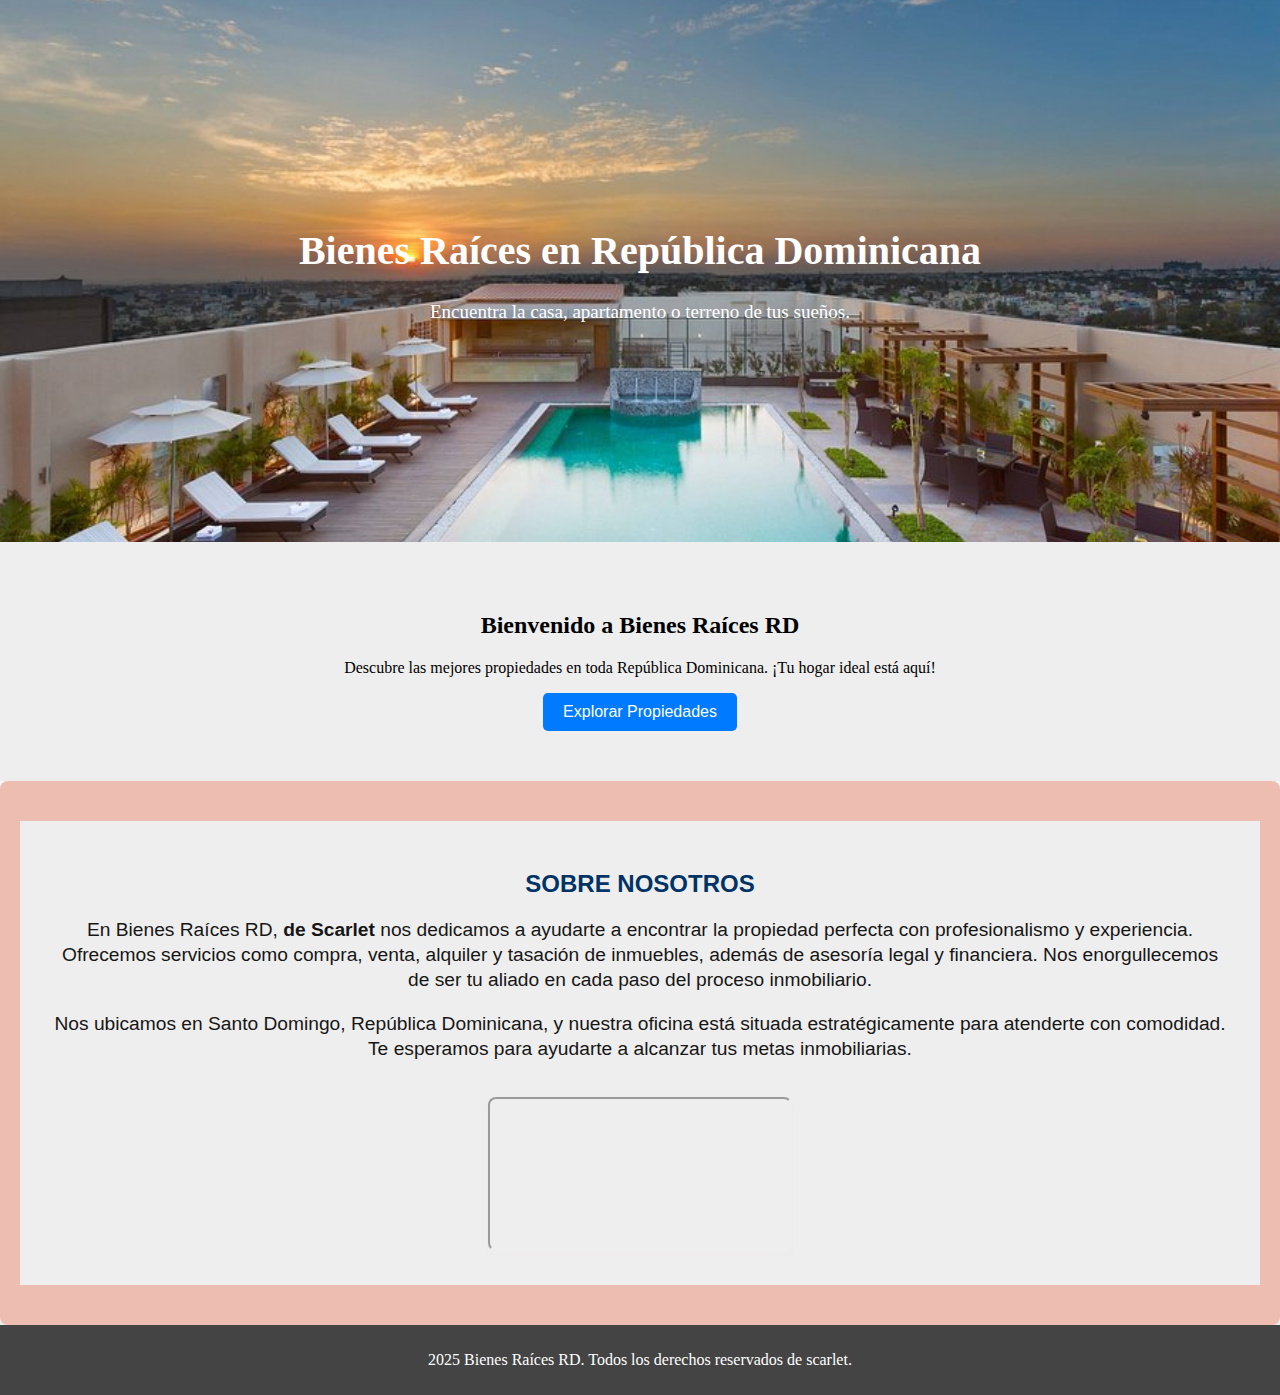
<file: index.html>
<!DOCTYPE html>
<html lang="es">
<head>
    <meta charset="UTF-8">
    <meta name="viewport" content="width=device-width, initial-scale=1.0">
    <title>Bienes de RD</title>
    <link rel="stylesheet" href="inicio de pagina personal.css">
    <link rel="icon" type="image/png" href="logo.png">

</head>
<body>

<header>
    <div class="contenido">
        <h1 class="letra">Bienes Raíces en República Dominicana</h1>
        <p>Encuentra la casa, apartamento o terreno de tus sueños.</p>
    </div>
</header>

<section id="inicio">
    <div class="bienvenidoabienes">
        <h2>Bienvenido a Bienes Raíces RD</h2>
        <p>Descubre las mejores propiedades en toda República Dominicana. ¡Tu hogar ideal está aquí!</p>
        <a href="ubicaciones.html">
        <button>Explorar Propiedades</button>
        </a>
    </div>
</section>


<section id="sobre-nosotros"> 
    <div class="nosotros">
    <h2>Sobre Nosotros</h2> <p>En Bienes Raíces RD,<strong> de Scarlet</strong> nos dedicamos a ayudarte a encontrar la propiedad perfecta con profesionalismo y experiencia. Ofrecemos servicios como compra, venta, alquiler y tasación de inmuebles, además de asesoría legal y financiera. Nos enorgullecemos de ser tu aliado en cada paso del proceso inmobiliario.</p>
    <p>Nos ubicamos en Santo Domingo, República Dominicana, y nuestra oficina está situada estratégicamente para atenderte con comodidad. Te esperamos para ayudarte a alcanzar tus metas inmobiliarias.</p>
<iframe src="https://www.google.com/maps/embed?pb=!1m18!1m12!1m3!1d193572.5357722585!2d-70.08139884442437!3d18.509495753339918!2m3!1f0!2f0!3f0!3m2!1i1024!2i768!4f13.1!3m3!1m2!1s0x8eaf897c3aa92717%3A0xe741e7c5f0a2a474!2sSanto%20Domingo%2C%20Rep%C3%BAblica%20Dominicana!5e0!3m2!1ses-419!2sdo!4v1618911031628!5m2!1ses-419!2sdo" loading="lazy">
</iframe> </div> </section>

<footer>
    <p>2025 Bienes Raíces RD. Todos los derechos reservados de scarlet.</p>
</footer>
</body>
</html>
</file>
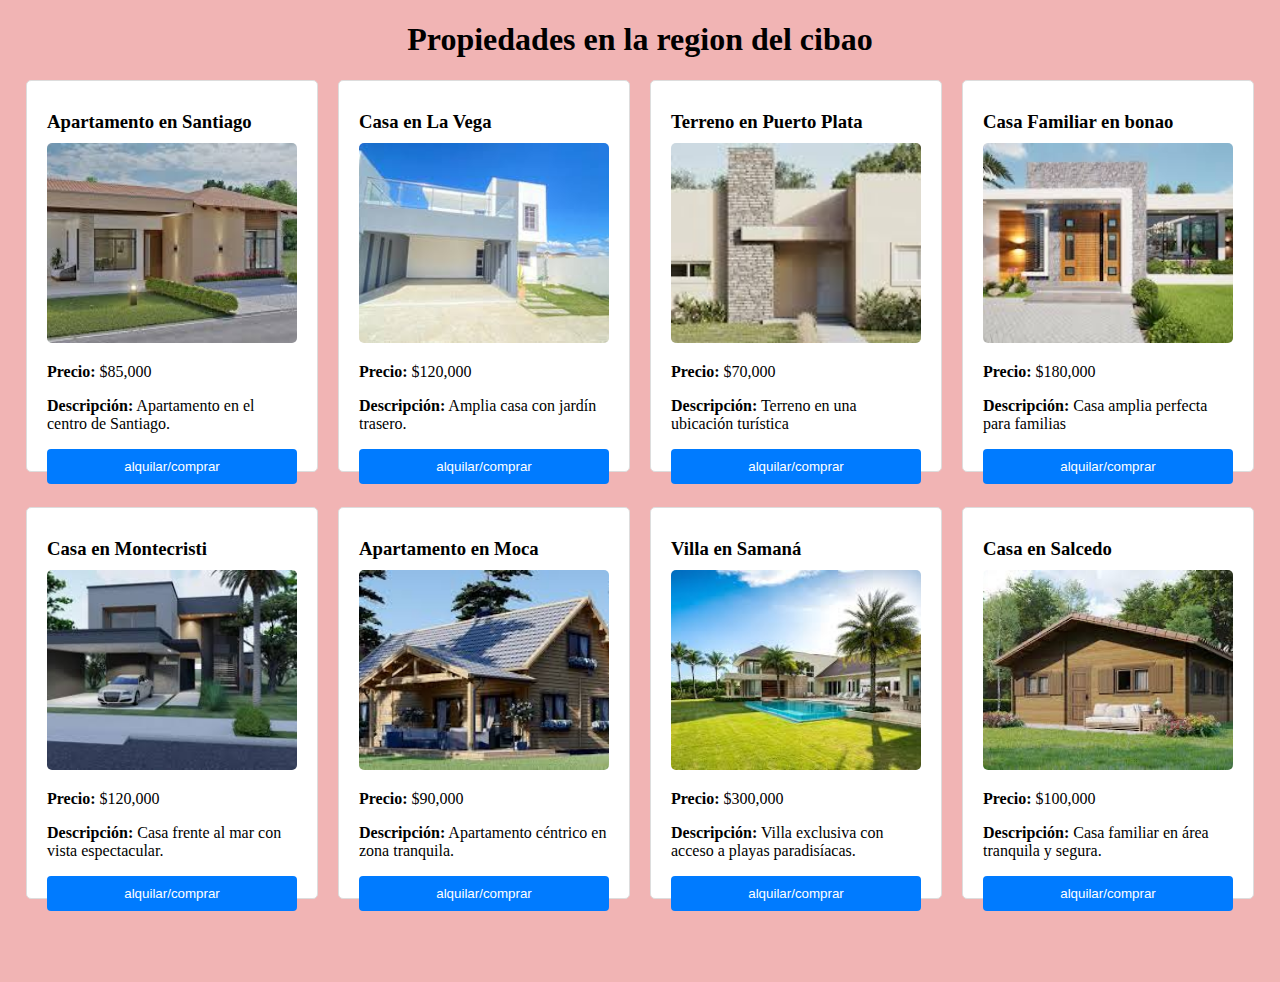
<file: cibao.html>
<!DOCTYPE html>
<html lang="en">
<head>
    <meta charset="UTF-8">
    <meta name="viewport" content="width=device-width, initial-scale=1.0">
    <title>Cibao</title>
    <link rel="stylesheet" href="propiedades.css">
    <link rel="icon" type="image/png" href="logo.png">
</head>
        <body>
            <h1> Propiedades en la region del cibao</h1>
    <section>
    <div class="propiedades">
        <div class="propiedad" id="propiedad16">
            <h3>Apartamento en Santiago</h3>
        <img src="santiago.jpeg" alt="Apartamento en Santiago">
        <p><strong>Precio:</strong> $85,000</p>
        <p><strong>Descripción:</strong> Apartamento en el centro de Santiago.</p>
        <a href="contacto.html">
            <button>alquilar/comprar</button></a>
    </div>

    <div class="propiedad" id="propiedad17">
        <h3>Casa en La Vega</h3>
        <img src="las vegas .jpg" alt="Casa en La Vega">
        <p><strong>Precio:</strong> $120,000</p>
        <p><strong>Descripción:</strong> Amplia casa con jardín trasero.</p>
        <a href="contacto.html">
            <button>alquilar/comprar</button></a>
    </div>
    <div class="propiedad" id="propiedad18">
        <h3>Terreno en Puerto Plata</h3>
        <img src="puerto plata.jpeg" alt="Terreno en Puerto Plata">
        <p><strong>Precio:</strong> $70,000</p>
        <p><strong>Descripción:</strong> Terreno en una ubicación turística</p>
        <a href="contacto.html">
            <button>alquilar/comprar</button></a>
    </div>

    <div class="propiedad" id="propiedad19">
        <h3>Casa Familiar en bonao</h3>
        <img src="bonao.jpeg" alt="Casa Familiar en bonao">
        <p><strong>Precio:</strong> $180,000</p>
        <p><strong>Descripción:</strong> Casa amplia perfecta para familias</p>
        <a href="contacto.html">
            <button>alquilar/comprar</button></a>
    </div>

    <div class="propiedad" id="propiedad20">
        <h3>Casa en Montecristi</h3>
        <img src="montecristi.jpeg" alt="Casa en Montecristi">
        <p><strong>Precio:</strong> $120,000</p>
        <p><strong>Descripción:</strong> Casa frente al mar con vista espectacular.</p>
        <a href="contacto.html">
        <button>alquilar/comprar</button></a>
    </div>
    
    <div class="propiedad" id="propiedad21">
        <h3>Apartamento en Moca</h3>
        <img src="moca.jpeg" alt="Apartamento en Moca">
        <p><strong>Precio:</strong> $90,000</p>
        <p><strong>Descripción:</strong> Apartamento céntrico en zona tranquila.</p>
        <a href="contacto.html">
            <button>alquilar/comprar</button></a>
    </div>
    
    <div class="propiedad" id="propiedad22">
        <h3>Villa en Samaná</h3>
        <img src="samana.jpeg" alt="Villa en Samaná">
        <p><strong>Precio:</strong> $300,000</p>
        <p><strong>Descripción:</strong> Villa exclusiva con acceso a playas paradisíacas.</p>
        <a href="contacto.html">
            <button>alquilar/comprar</button></a>
    </div>
    
    <div class="propiedad" id="propiedad23">
        <h3>Casa en Salcedo</h3>
        <img src="salsedo.jpeg" alt="Casa en Salcedo">
        <p><strong>Precio:</strong> $100,000</p>
        <p><strong>Descripción:</strong> Casa familiar en área tranquila y segura.</p>
        <a href="contacto.html">
            <button>alquilar/comprar</button></a>
    </div>
    </div>
    </section>

    
</body>
</html>
</file>
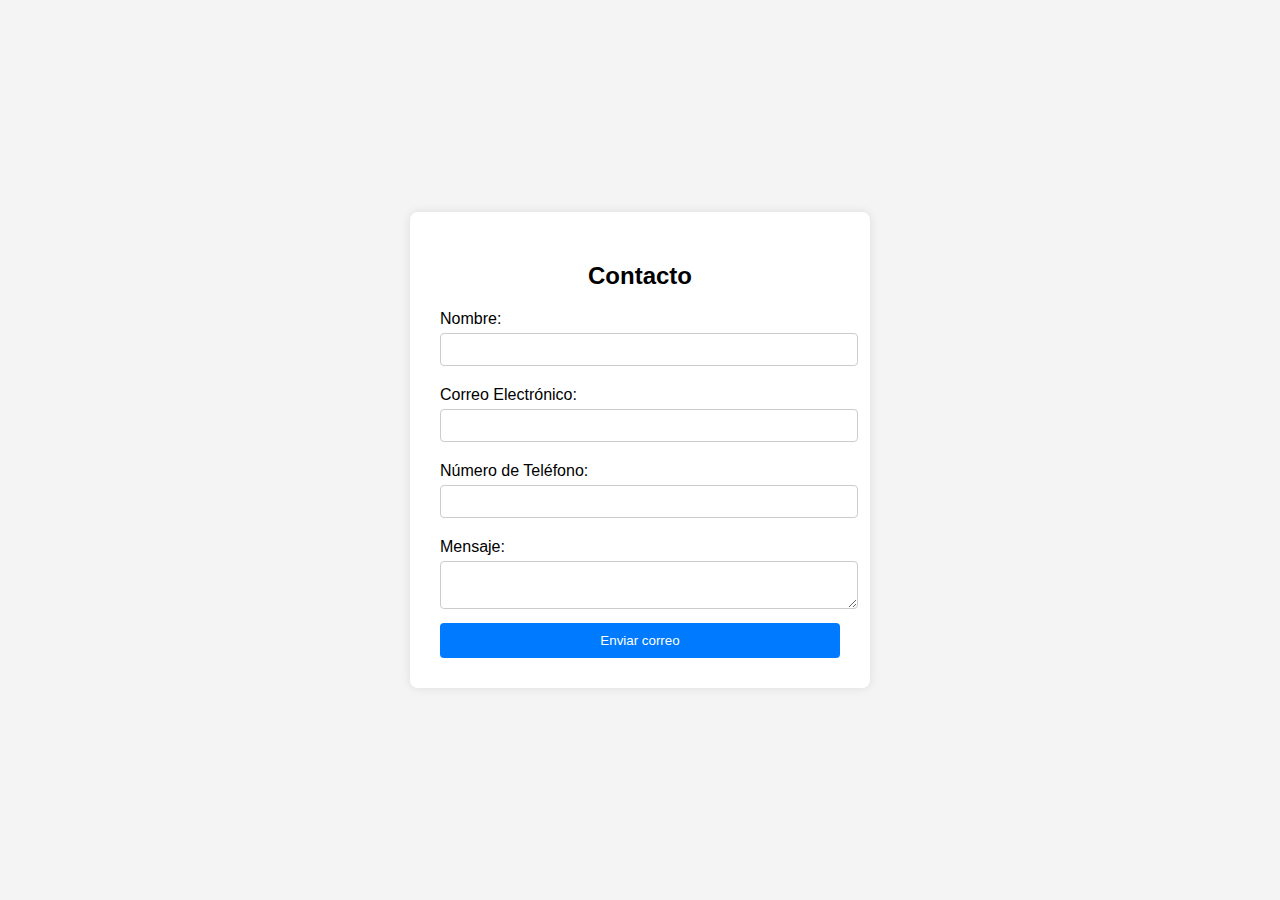
<file: contacto.html>
<!DOCTYPE html>
<html lang="es">
<head>
    <meta charset="UTF-8">
    <meta name="viewport" content="width=device-width, initial-scale=1.0">
    <title>Contacto</title>
    <link rel="stylesheet" href="contacto.css">
    <link rel="icon" type="image/png" href="logo.png">
</head>
<body>
    <section class="contact-form">
        <h2>Contacto</h2>
        <form id="formcontact">
    <label for="name">Nombre:</label>
    <input type="text" id="name" name="name" required>
    
    <label for="email">Correo Electrónico:</label>
    <input type="email" id="email" name="email" required>
    
    <label for="phone">Número de Teléfono:</label>
    <input type="tel" id="phone" name="phone" required>
    
    <label for="message">Mensaje:</label>
    <textarea id="message" name="message" required></textarea>
    
    </form>
    <p id="responformu"><strong>Gracias por contactarnos.</strong></p>
    <button onclick="abrirGmail()">Enviar correo</button>

    <script>
    function abrirGmail() {
        window.open("https://mail.google.com/mail/?view=cm&to=scarletsamilegutierrezmontero@gmail.com&su=Venta%20de%20casa&body=Hola,%20quiero%20más%20información.", "_blank");
    }
        </script>
    
    </section>
    <script src="contacto.js"></script>
</body>
</html>
</file>
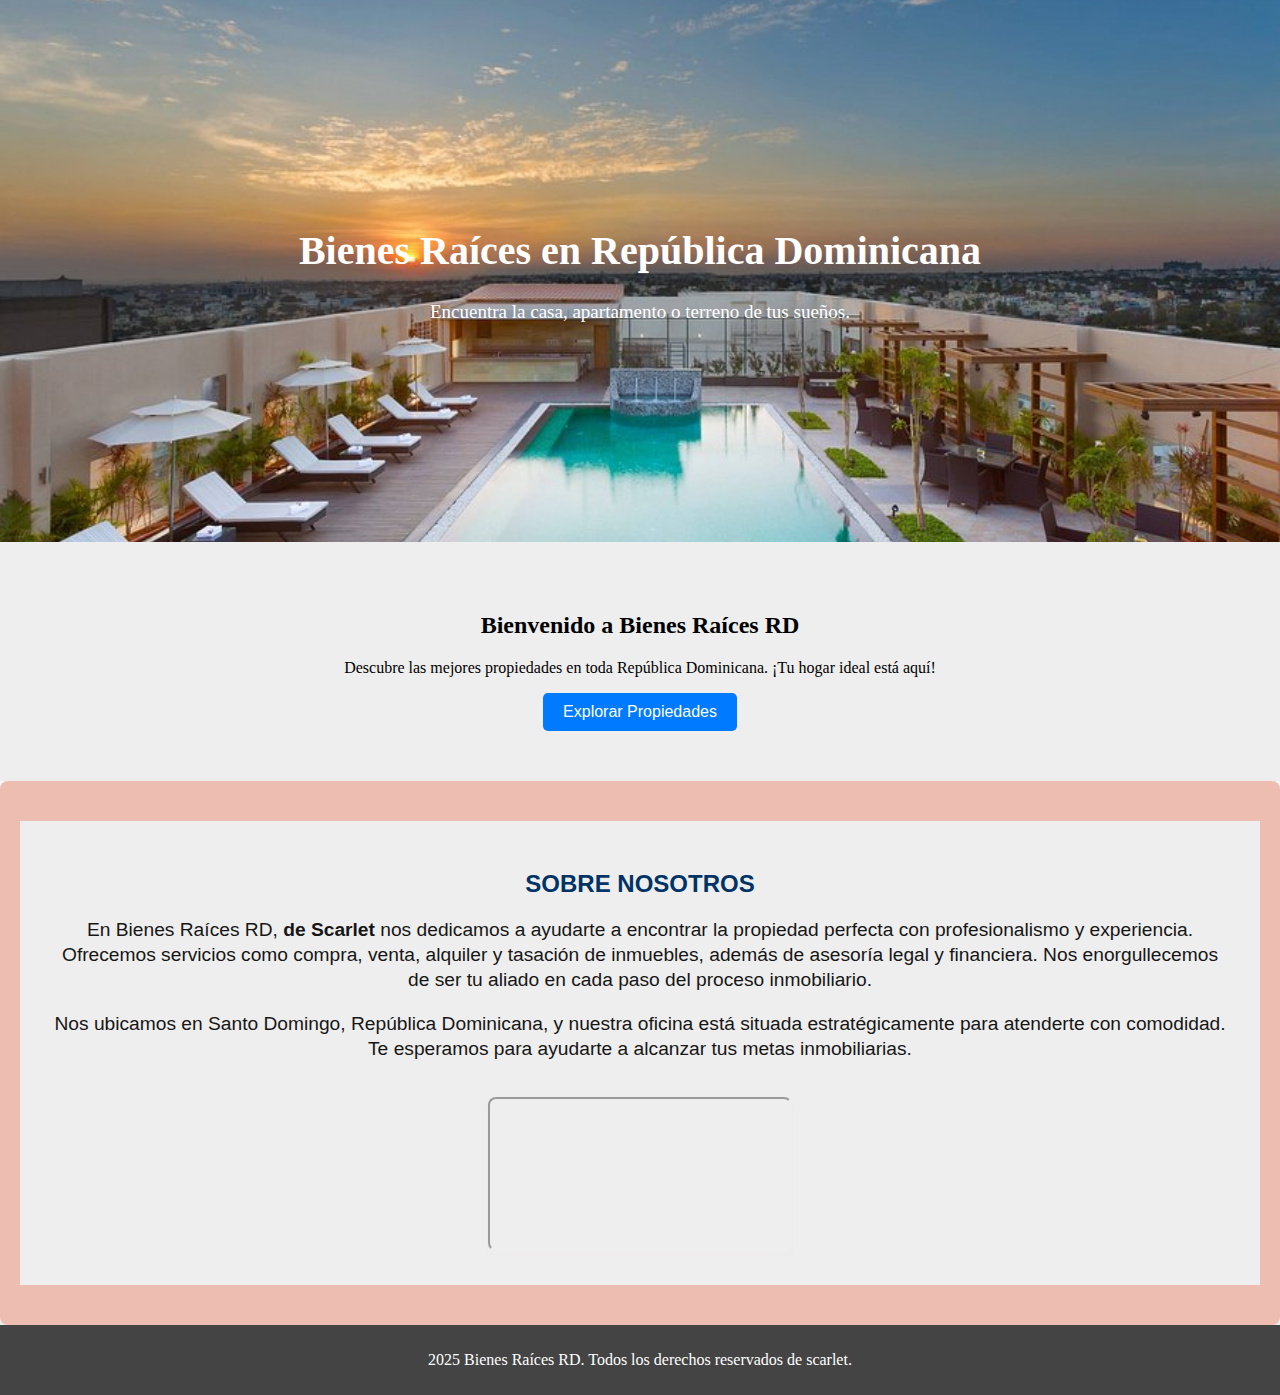
<file: inicio de pagina personal.html>
<!DOCTYPE html>
<html lang="es">
<head>
    <meta charset="UTF-8">
    <meta name="viewport" content="width=device-width, initial-scale=1.0">
    <title>Bienes de RD</title>
    <link rel="stylesheet" href="inicio de pagina personal.css">
    <link rel="icon" type="image/png" href="logo.png">

</head>
<body>

<header>
    <div class="contenido">
        <h1 class="letra">Bienes Raíces en República Dominicana</h1>
        <p>Encuentra la casa, apartamento o terreno de tus sueños.</p>
    </div>
</header>

<section id="inicio">
    <div class="bienvenidoabienes">
        <h2>Bienvenido a Bienes Raíces RD</h2>
        <p>Descubre las mejores propiedades en toda República Dominicana. ¡Tu hogar ideal está aquí!</p>
        <a href="ubicaciones.html">
        <button>Explorar Propiedades</button>
        </a>
    </div>
</section>


<section id="sobre-nosotros"> 
    <div class="nosotros">
    <h2>Sobre Nosotros</h2> <p>En Bienes Raíces RD,<strong> de Scarlet</strong> nos dedicamos a ayudarte a encontrar la propiedad perfecta con profesionalismo y experiencia. Ofrecemos servicios como compra, venta, alquiler y tasación de inmuebles, además de asesoría legal y financiera. Nos enorgullecemos de ser tu aliado en cada paso del proceso inmobiliario.</p>
    <p>Nos ubicamos en Santo Domingo, República Dominicana, y nuestra oficina está situada estratégicamente para atenderte con comodidad. Te esperamos para ayudarte a alcanzar tus metas inmobiliarias.</p>
<iframe src="https://www.google.com/maps/embed?pb=!1m18!1m12!1m3!1d193572.5357722585!2d-70.08139884442437!3d18.509495753339918!2m3!1f0!2f0!3f0!3m2!1i1024!2i768!4f13.1!3m3!1m2!1s0x8eaf897c3aa92717%3A0xe741e7c5f0a2a474!2sSanto%20Domingo%2C%20Rep%C3%BAblica%20Dominicana!5e0!3m2!1ses-419!2sdo!4v1618911031628!5m2!1ses-419!2sdo" loading="lazy">
</iframe> </div> </section>

<footer>
    <p>2025 Bienes Raíces RD. Todos los derechos reservados de scarlet.</p>
</footer>
</body>
</html>
</file>
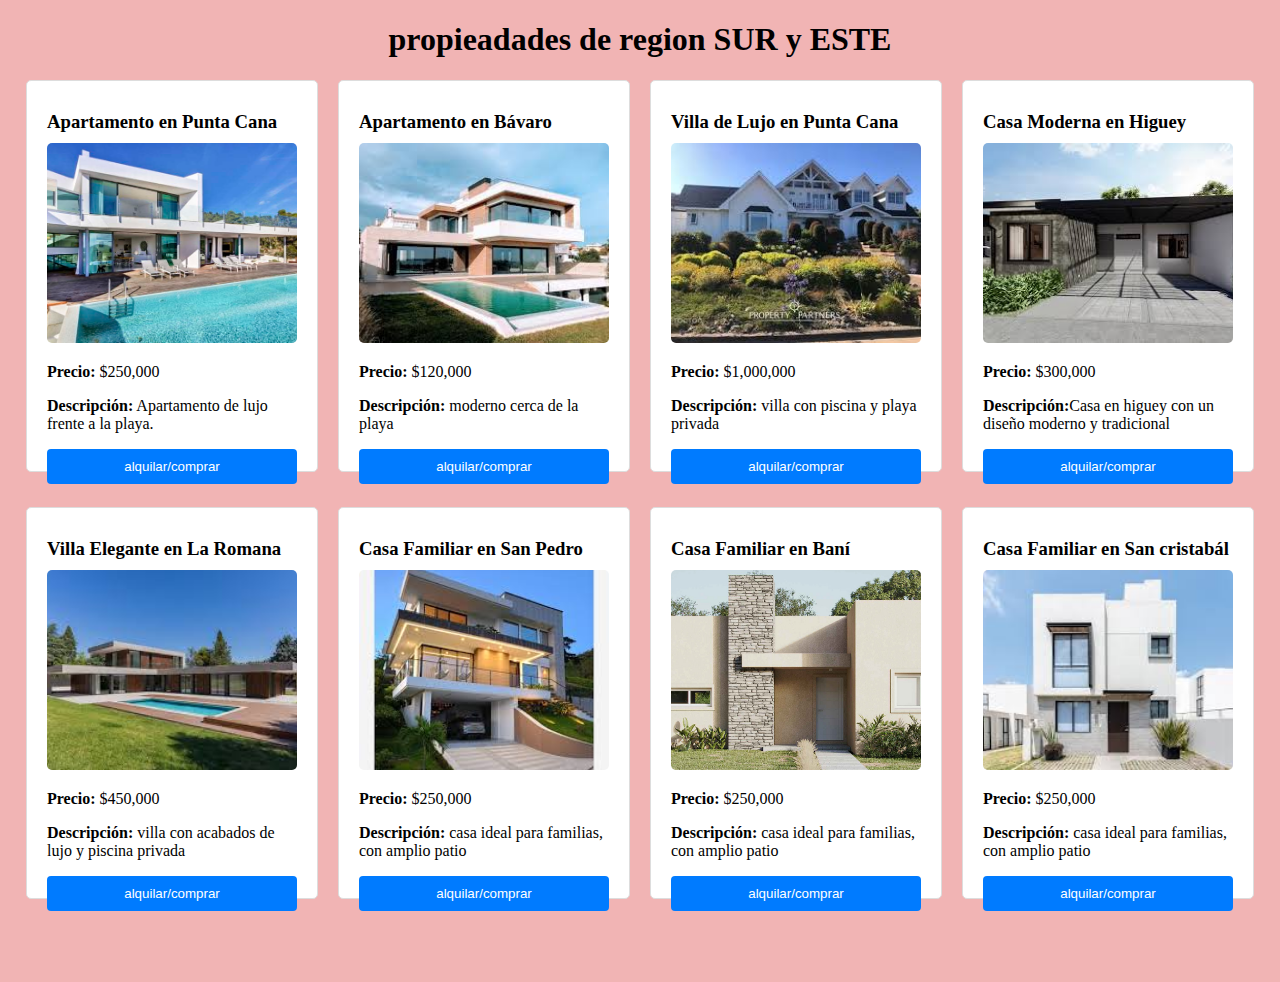
<file: Región Sur-Este.html>
<!DOCTYPE html>
<html lang="en">
<head>
    <meta charset="UTF-8">
    <meta name="viewport" content="width=device-width, initial-scale=1.0">
    <title>region sur-este</title>
    <link rel="stylesheet" href="propiedades.css">
    <link rel="icon" type="image/png" href="logo.png">
</head>

<body> 
    <h1>propieadades de region SUR  y ESTE</h1>
<section>  
    <div class="propiedades">
    <div class="propiedad" id="propiedad1">
        <h3>Apartamento en Punta Cana</h3>
    <img src="punta cana.jpg" alt="Apartamento en Punta Cana">
    <p><strong>Precio:</strong> $250,000</p>
    <p><strong>Descripción:</strong> Apartamento de lujo frente a la playa.</p>
    <a href="contacto.html">
        <button>alquilar/comprar</button></a>
</div>

<div class="propiedad" id="propiedad2">
    <h3>Apartamento en Bávaro</h3>
    <img src="bavaro.jpeg" alt="Apartamento en Bávaro">
    <p><strong>Precio:</strong> $120,000</p>
    <p><strong>Descripción:</strong>  moderno cerca de la playa</p>
    <a href="contacto.html">
        <button>alquilar/comprar</button></a>
</div>

<div class="propiedad" id="propiedad3">
    <h3>Villa de Lujo en Punta Cana</h3>
    <img src="punta cana v.jpeg" alt="Villa de Lujo en Punta Cana">
    <p><strong>Precio:</strong> $1,000,000</p>
    <p><strong>Descripción:</strong> villa con piscina y playa privada</p>
    <a href="contacto.html">
        <button>alquilar/comprar</button></a>
</div>
<div class="propiedad" id="propiedad4">
    <h3>Casa Moderna en Higuey</h3>
    <img src="higuey.jpeg" alt="Casa Moderna en Higuey">
    <p><strong>Precio:</strong> $300,000</p>
    <p><strong>Descripción:</strong>Casa en higuey con un diseño moderno y tradicional </p>
    <a href="contacto.html">
        <button>alquilar/comprar</button></a>
</div>
<div class="propiedad" id="propiedad5">
    <h3>Villa Elegante en La Romana</h3>
    <img src="la romana.jpeg" alt="Villa Elegante en La Romana">
    <p><strong>Precio:</strong> $450,000</p>
    <p><strong>Descripción:</strong>  villa con acabados de lujo y piscina privada</p>
    <a href="contacto.html">
        <button>alquilar/comprar</button></a>
</div>

<div class="propiedad" id="propiedad6">
    <h3>Casa Familiar en San Pedro</h3>
    <img src="san pedro.jpeg" alt="Casa Familiar en San Pedro">
    <p><strong>Precio:</strong> $250,000</p>
    <p><strong>Descripción:</strong> casa ideal para familias, con amplio patio</p>
    <a href="contacto.html">
        <button>alquilar/comprar</button></a>
</div>
<div class="propiedad" id="propiedad7">
    <h3>Casa Familiar en Baní</h3>
    <img src="baní.jpg" alt="Casa Familiar en Baní">
    <p><strong>Precio:</strong> $250,000</p>
    <p><strong>Descripción:</strong> casa ideal para familias, con amplio patio</p>
    <a href="contacto.html">
        <button>alquilar/comprar</button></a>
</div>
<div class="propiedad" id="propiedad24">
    <h3>Casa Familiar en San cristabál</h3>
    <img src="san cristobal.jpeg" alt="Casa Familiar en San cristobál">
    <p><strong>Precio:</strong> $250,000</p>
    <p><strong>Descripción:</strong>  casa ideal para familias, con amplio patio</p>
    <a href="contacto.html">
        <button>alquilar/comprar</button></a>
</div>
</section>
    </div>

</body>
</html>
</file>
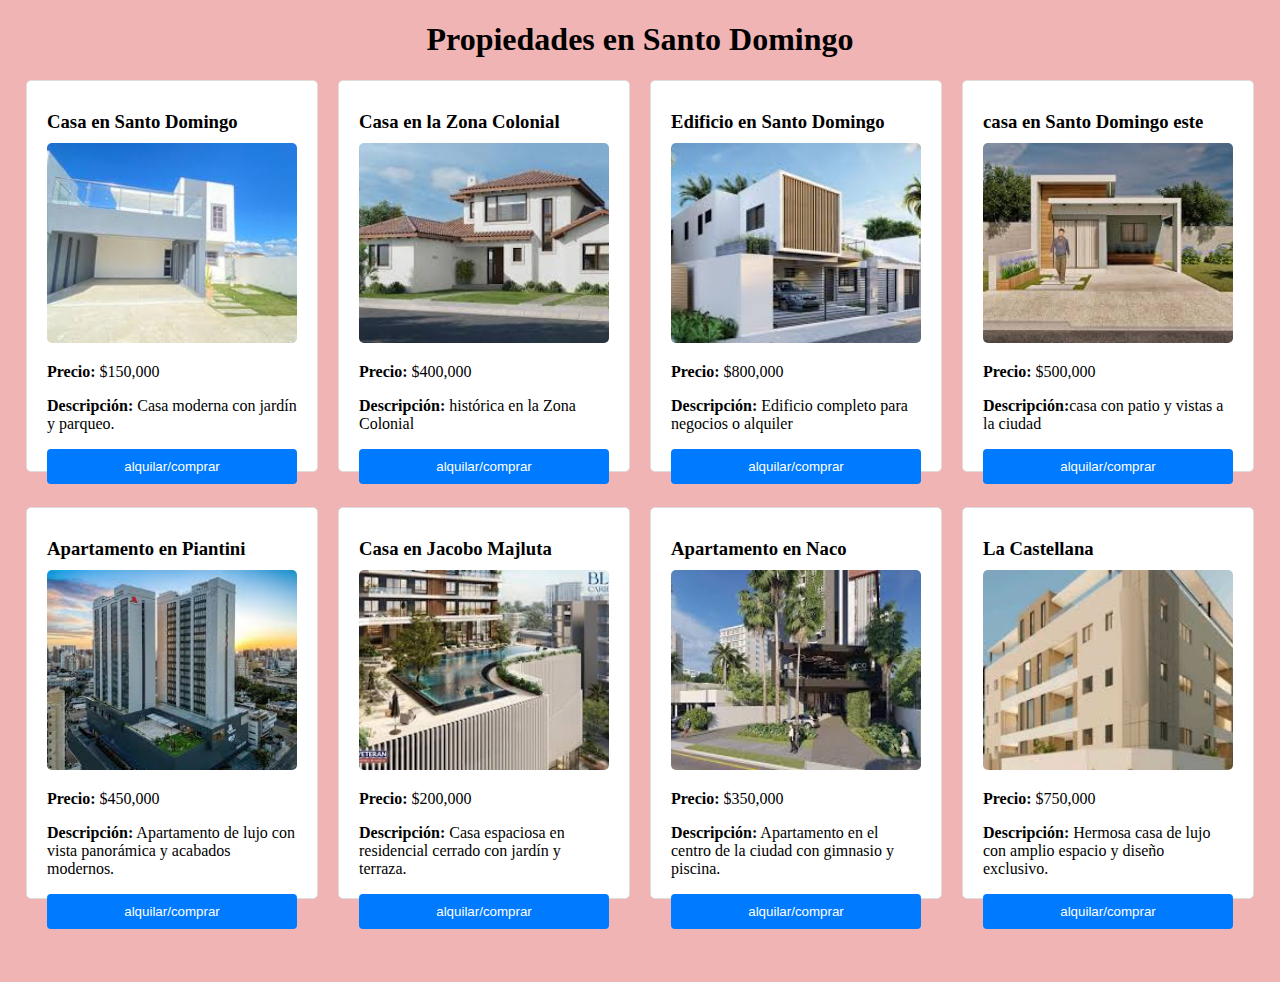
<file: santo domingo.html>
<!DOCTYPE html>
<html lang="en">
<head>
    <meta charset="UTF-8">
    <meta name="viewport" content="width=device-width, initial-scale=1.0">
    <title>santo Domingo</title>
    <link rel="stylesheet" href="propiedades.css">
    <link rel="icon" type="image/png" href="logo.png">
</head>

<body>
    <h1> Propiedades en Santo Domingo</h1>
    <section>
    <div class="propiedades">
    <div class="propiedad" id="propiedad8">
        <h3>Casa en Santo Domingo</h3>
    <img src="descarga (1).jpg" alt="Casa en Santo Domingo">
    <p><strong>Precio:</strong> $150,000</p>
    <p><strong>Descripción:</strong> Casa moderna con jardín y parqueo.</p>
    <a href="contacto.html">
        <button>alquilar/comprar</button></a>
</div> 

<div class="propiedad" id="propiedad9">
    <h3>Casa en la Zona Colonial</h3>
    <img src="zona colonial .jpeg" alt="Casa Colonial">
    <p><strong>Precio:</strong> $400,000</p>
    <p> <strong>Descripción:</strong> histórica en la Zona Colonial</p>    
    <a href="contacto.html">
        <button>alquilar/comprar</button></a>
</div>

<div class="propiedad" id="propiedad10">
    <h3>Edificio en Santo Domingo</h3>
    <img src="santo domingo k.jpeg" alt="Edificio de Oficinas">
    <p><strong>Precio:</strong> $800,000</p>
    <p> <strong>Descripción:</strong> Edificio completo para negocios o alquiler</p>
    <a href="contacto.html">
        <button>alquilar/comprar</button></a>
</div>

<div class="propiedad" id="propiedad11">
    <h3>casa en Santo Domingo este </h3>
    <img src="santo domingo este.jpeg" alt="casa en santo domingo este">
    <p><strong>Precio:</strong> $500,000</p>
    <p> <strong>Descripción:</strong>casa con patio y vistas a la ciudad</p>
    <a href="contacto.html">
        <button>alquilar/comprar</button></a>
</div>

<div class="propiedad" id="propiedad12">
    <h3>Apartamento en Piantini</h3>
    <img src="piantini.jpeg" alt="Apartamento en Piantini">
    <p><strong>Precio:</strong> $450,000</p>
    <p><strong>Descripción:</strong> Apartamento de lujo con vista panorámica y acabados modernos.</p>  
    <a href="contacto.html">
        <button>alquilar/comprar</button></a>
</div>

<div class="propiedad" id="propiedad13">
    <h3>Casa en Jacobo Majluta</h3>
    <img src="jacobo.jpeg" alt="Casa en Jacobo Majluta">
    <p><strong>Precio:</strong> $200,000</p>
    <p><strong>Descripción:</strong> Casa espaciosa en residencial cerrado con jardín y terraza.</p>
    <a href="contacto.html">
        <button>alquilar/comprar</button></a>
</div>

<div class="propiedad" id="propiedad14">
    <h3>Apartamento en Naco</h3>
    <img src="naco.jpeg" alt="Apartamento en Naco">
    <p><strong>Precio:</strong> $350,000</p>
    <p><strong>Descripción:</strong> Apartamento en el centro de la ciudad con gimnasio y piscina.</p>
    <a href="contacto.html">
        <button>alquilar/comprar</button></a>
</div>

<div class="propiedad" id="propiedad15">
    <h3>La Castellana</h3>
    <img src="la castellana .jpeg" alt=" La Castellana">
    <p><strong>Precio:</strong> $750,000</p>
    <p><strong>Descripción:</strong> Hermosa casa de lujo con amplio espacio y diseño exclusivo.</p>
    <a href="contacto.html">
    <button>alquilar/comprar</button>
    </a>
</div>
    </div>

    </section>
</body>
</html>
</file>
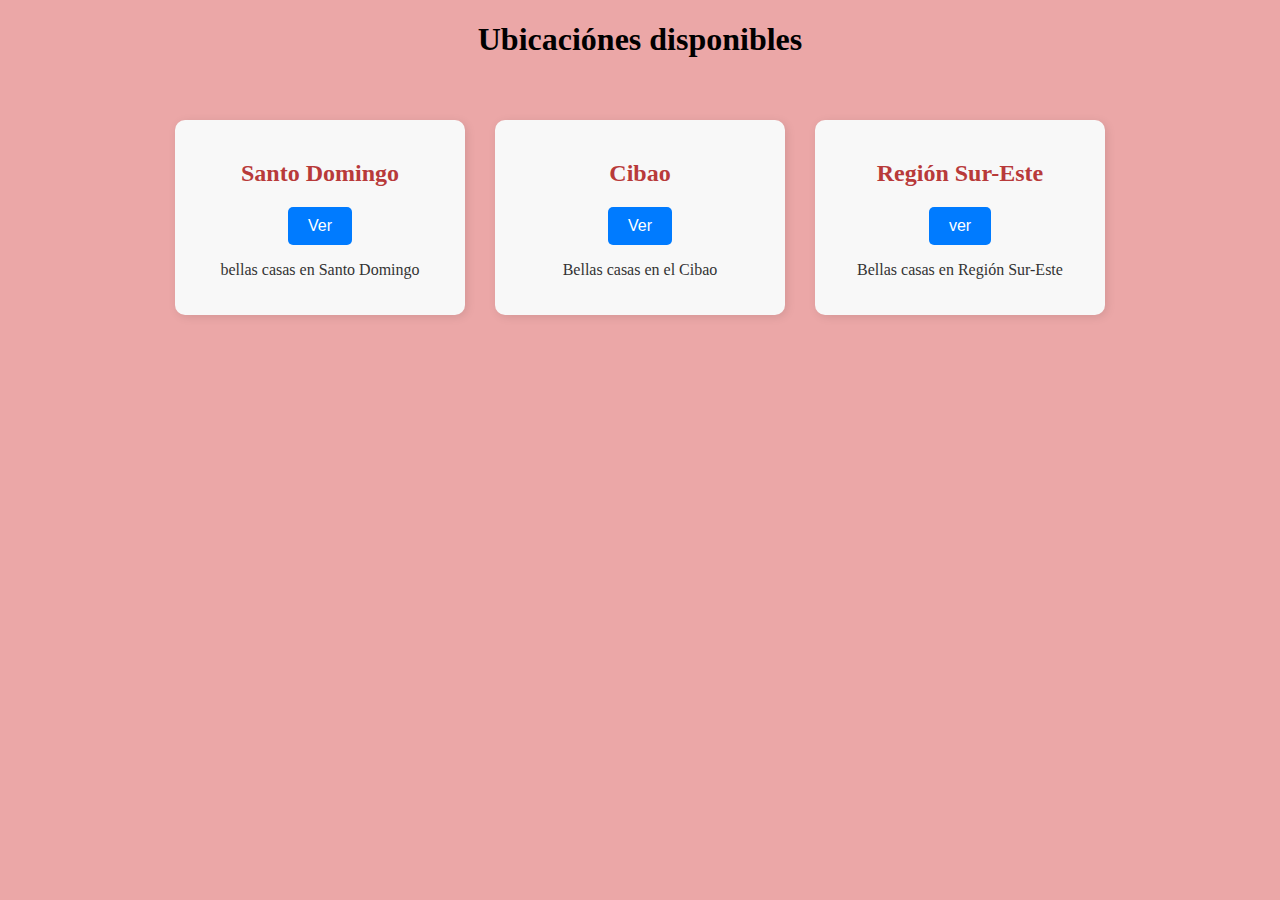
<file: ubicaciones.html>
<!DOCTYPE html>
<html lang="en">
<head>
    <meta charset="UTF-8">
    <meta name="viewport" content="width=device-width, initial-scale=1.0">
    <title>Ubicaciónes</title>
    <link rel="stylesheet" href="ubicaciones.css">
    <link rel="icon" type="image/png" href="logo.png">
</head>
<body>
    <h1>Ubicaciónes disponibles</h1>
    <section class="contenedor-casas">
        <div class="casa">
            <h2>Santo Domingo</h2>
            <a href="santo domingo.html">
            <button>Ver</button>
            </a><p>bellas casas en Santo Domingo</p>
        </div>
    
        <div class="casa">
            <h2>Cibao</h2>
            <a href="cibao.html">
                <button>Ver</button>
            </a> <p>Bellas casas en el Cibao</p>
        </div>
    
        <div class="casa">
            <h2>Región Sur-Este</h2>
            <a href="Región Sur-Este.html">
            <button> ver</button>
            </a>
            <p>Bellas casas en Región Sur-Este</p>
        </div>
    </section>
    
    
</body>
</html>
</file>
<file: inicio de pagina personal.css>
body {
    font-family: Georgia, 'Times New Roman', Times, serif;
    margin: 0;
    padding: 0;
    background-color: #f8f8f8;
}

header {    
    background-color: #cc5447;
    color: white;
    text-align: center;
    background: url(fondo\ v.jpg) no-repeat center;
    background-size: cover;
    padding: 200px;
}

.contenido h1 {
    font-size: 40px;
}

.contenido p {
    font-size: 19px;
}

.bienvenidoabienes {
    text-align: center;
    padding: 50px;
    background-color: #eeeeee;
}

.bienvenidoabienes h2 {
    margin-bottom: 20px;
}

.bienvenidoabienes button {
    background-color: #007bff; 
    color: white;
    border-color: #191f7e;
    padding: 10px 20px;
    border-radius: 5px;
    font-size: 16px;
}

.contacto {
    text-align: center;
    padding: 20px;
}

.contactolink {
    display: flex;
    justify-content: center;
    gap: 20px; 
}

.icono img {
    width: 50px;
    height: 50px;
    transition: transform 0.3s ease;
}

.icono img:hover {
    transform: scale(1.2);
}

.nosotros {
    padding: 30px;
    background-color: #eeeeee;
}

.nosotros h2 {
    text-align: center;
}

footer {
    background-color: #444;
    color: white;
    text-align: center;
    padding: 10px;
}

button {
    background-color: #007bff; 
    color: white;
    border: none;
    padding: 10px 20px;
    font-size: 16px;
    cursor: pointer;
    border-radius: 5px;
    transition: background 0.3s ease;
}

button:hover {
    background-color: #0056b3;
}

@media (max-width: 1024px) {
    header {
        padding: 150px;
        font-size: 24px;
    }

    .contenido h1 {
        font-size: 35px;
    }

    .bienvenidoabienes {
        padding: 40px;
    }
}

@media (max-width: 768px) {
    header {
        padding: 100px;
    }

    .contenido h1 {
        font-size: 30px;
    }

    .bienvenidoabienes {
        padding: 30px;
    }

    .contactolink {
        flex-direction: column; 
        gap: 10px;
    }

    .icono img {
        width: 40px;
        height: 40px;
    }

    button {
        width: 100%;
        padding: 12px;
        font-size: 18px;
    }
}

@media (max-width: 480px) {
    header {
        padding: 80px;
        font-size: 20px;
    }

    .contenido h1 {
        font-size: 25px;
    }

    .bienvenidoabienes {
        padding: 20px;
    }

    .nosotros {
        padding: 20px;
    }

    .contactolink {
        flex-direction: column;
    }

    button {
        padding: 14px;
        font-size: 16px;
    }
}
#sobre-nosotros {
    background-color: #eebdb2;
    padding: 40px 20px;
    font-family: 'Arial', sans-serif;
    text-align: center;
    border-radius: 8px;
    box-shadow: 0 4px 6px rgba(0, 0, 0, 0.1);
}

.nosotros h2 {
    font-size:32;
    color: #003366;
    margin-bottom: 20px;
    text-transform: uppercase;
}

.nosotros p {
    font-size: 1.2rem;
    color: #171616;
    margin-bottom: 15px;
    line-height: 1.3;
}

iframe {
    margin-top: 20px;
    border-radius: 8px;
    box-shadow: 0 4px 6px rgba(245, 223, 223, 0.1);
    width: 300px;
}
</file>
<file: propiedades.css>
body{
    background-color:#f1b4b4; 
}


.propiedades{
        display: flex;
        flex-wrap: wrap; 
        gap: 20px;       
        justify-content:center; 
        padding-bottom: 60px;
}
.propiedad{
    width: 250px;
    display: inline-block; background-color: white;
    border: 1px solid #ddd;
    border-radius: 5px;
    padding: 20px;
    margin-bottom: 15px;
    height: 350px;
    transition: transform 0.3s ease;
}

.propiedad:hover{
    transform: scale(1.07);
}

.propiedad img {
    width: 100%;
    height: 200px;
    border-radius: 5px;
    object-fit:cover; 
}

.propiedad h3 {
    margin: 10px 0;
}

.propiedad p {
    text-align: left;
}    
h1{
    text-align:center 
}
    button{
    width:100%;
    padding: 10px;
    background: #007BFF;
    border: none;
    color: white;
    border-radius: 4px;
    cursor: pointer;
    }
    button:hover {
    background-color: #0056b3;
    }
    @media (max-width: 1024px) {
        .propiedad {
            max-width: 45%;
        }
    }
    @media (max-width: 768px) {
        .propiedad {
            max-width: 100%;
        }
    
        .propiedades {
            gap: 10px;
        }
    }
    

    @media (max-width: 480px) {
        .propiedad {
            max-width: 100%;
        }
    
        .propiedad img {
            height: 150px; /* Reduce el tamaño de la imagen */
        }
    
        button {
            padding: 12px;
            font-size: 16px;
        }
    }
</file>
<file: contacto.css>
body {
    font-family: Arial, sans-serif;
    background-color: #f4f4f4;
    display: flex;
    justify-content: center;
    align-items: center;
    height: 100vh;
    margin: 0;
}
.contact-form {
    background: white;
    padding: 30px;
    border-radius: 8px;
    box-shadow: 0px 0px 10px rgba(0, 0, 0, 0.1);
    width: 100%;
    max-width: 400px;
}
h2 {
    text-align: center;
}
label {
    display: block;
    margin: 10px 0 5px;
}
input, textarea {
    width: 100%;
    padding: 8px;
    margin-bottom: 10px;
    border: 1px solid #ccc;
    border-radius: 4px;
}
button {
    width: 100%;
    padding: 10px;
    background: #007BFF;
    border: none;
    color: white;
    border-radius: 4px;
    cursor: pointer;
}
button:hover {
    background: #0056b3;
}
#formResponse {
    text-align: center;
    margin-top: 10px;
}
@media (max-width: 600px) {
    .contact-form {
        padding: 20px;
    }

    input, textarea {
        padding: 10px; 
    }

    button {
        padding: 12px; 
    }
}

@media (max-width: 400px) {
    .contact-form {
        padding: 15px;
    }

    input, textarea {
        font-size: 16px;
    }
}
</file>
<file: ubicaciones.css>
body{
    background-color: #eba7a7;
}
.contenedor-casas {
    display: flex;
    justify-content: center; 
    gap: 30px; 
    padding: 40px;
    flex-wrap: wrap; 
    padding-bottom: 60px;
}

.casa {
    background-color: #f8f8f8;
    padding: 20px;
    border-radius: 10px;
    text-align: center;
    width: 250px;
    box-shadow: 2px 2px 10px rgba(0, 0, 0, 0.1);
    transition: transform 0.3s ease;
}

.casa:hover {
    transform: scale(1.05); 
}

h2 {
    color: #b83a3a; 
}

p {
    color: #333;
    font-size: 16px;
}
h1{
    text-align:center 
}
button {
    background-color: #007bff; 
    color: white;
    border: none;
    padding: 10px 20px;
    font-size: 16px;
    cursor: pointer;
    border-radius: 5px;
    transition: background 0.3s ease;
}

button:hover {
    background-color: #0056b3;
    }
</file>
